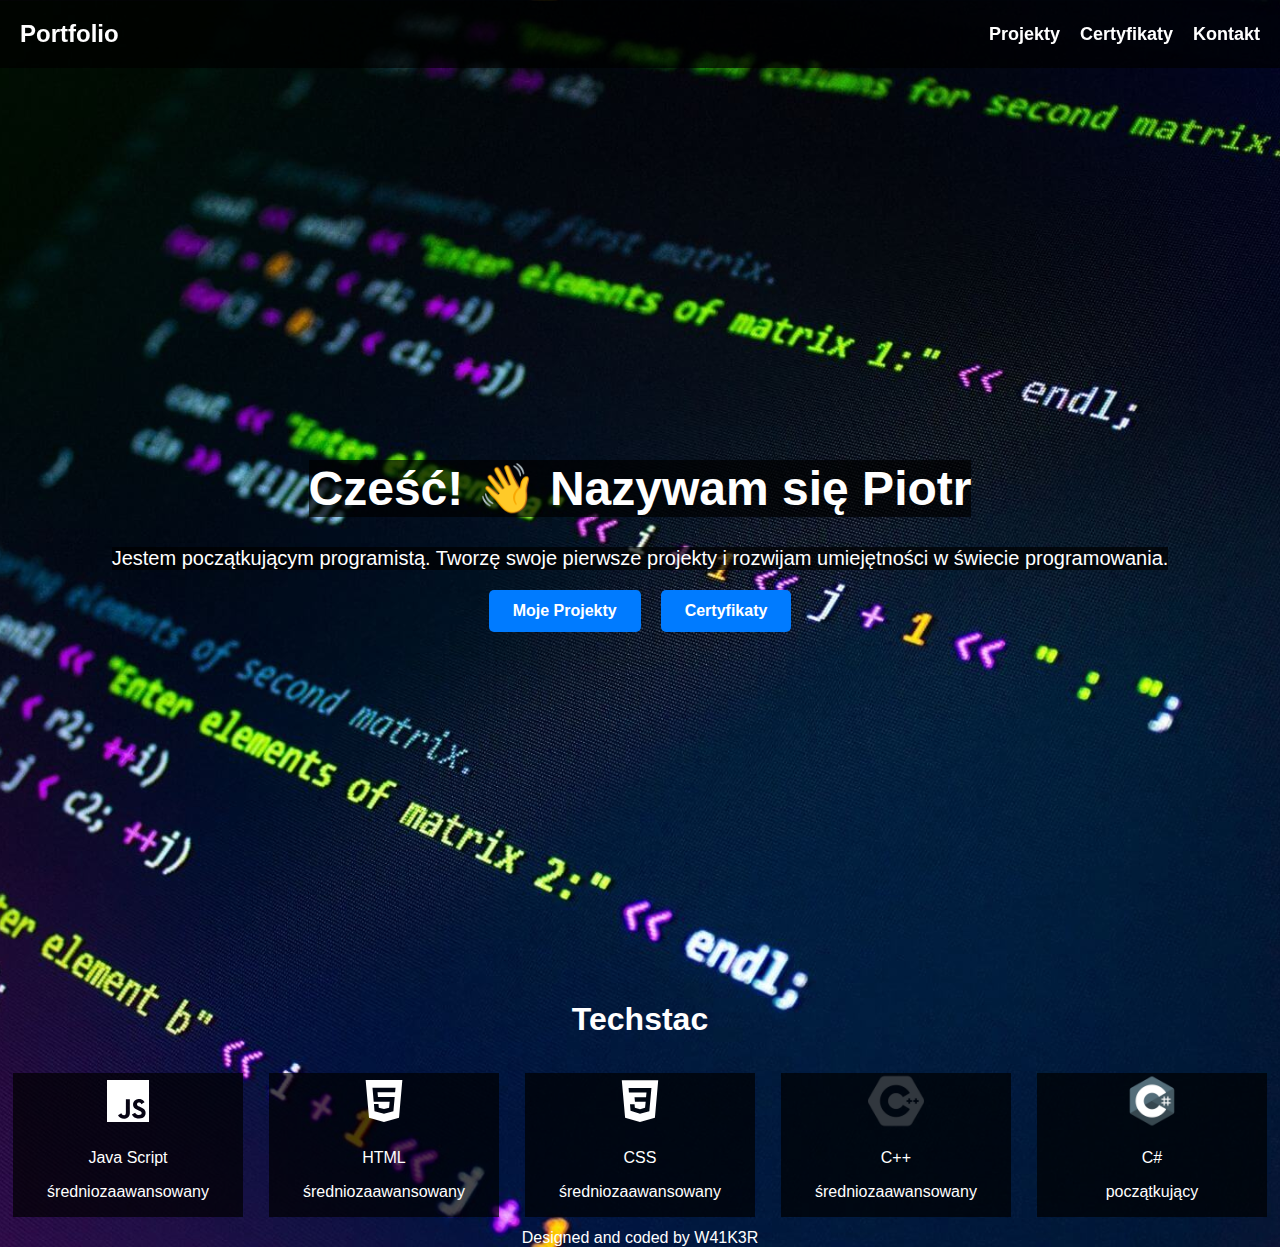
<file: index.html>
<!DOCTYPE html>
<html lang="pl">
<head>
    <meta charset="UTF-8">
    <meta name="viewport" content="width=device-width, initial-scale=1.0">
    <title>Portfolio</title>
    <link rel="stylesheet" href="style.css">
    <link rel="icon" type="image/x-icon" href="images/favicon.ico" sizes="256x228">
</head>
<body>
    <header>
        <a href="index.html"><h1>Portfolio</h1></a>
        <nav>
            <a href="projekty.html">Projekty</a>
            <a href="certyfikaty.html">Certyfikaty</a>
            <a href="kontakt.html">Kontakt</a>
        </nav>
    </header>
    
    <div class="hero">
        <h1>Cześć! 👋 Nazywam się Piotr </h1>
        <p>Jestem początkującym programistą. Tworzę swoje pierwsze projekty i rozwijam umiejętności w świecie programowania.</p>
        <div class="buttons">
            <a href="projekty.html" class="button">Moje Projekty</a>
            <a href="certyfikaty.html" class="button">Certyfikaty</a>
        </div>
    </div>


    <div id="techstac">
        <h1>Techstac</h1>
        <div>
            <svg stroke="currentColor" fill="currentColor" stroke-width="0" viewBox="0 0 24 24" class="mr-3 flex-shrink-0" height="56" width="56" xmlns="http://www.w3.org/2000/svg">
                <path d="M3 3h18v18H3V3zm16.525 
                13.707c-.131-.821-.666-1.511-2.252-2.155-.552-.259-1.165-.438-1.349-.854-.068-.248-.078-.382-.034-.529.113-.484.687-.629 1.137-.495.293.09.563.315.732.676.775-.507.775-.507 1.316-.844-.203-.314-.304-.451-.439-.586-.473-.528-1.103-.798-2.126-.775l-.528.067c-.507.124-.991.395-1.283.754-.855.968-.608 2.655.427 
                3.354 1.023.765 2.521.933 2.712 1.653.18.878-.652 1.159-1.475 1.058-.607-.136-.945-.439-1.316-1.002l-1.372.788c.157.359.337.517.607.832 1.305 1.316 4.568 1.249 5.153-.754.021-.067.18-.528.056-1.237l.034.049zm-6.737-5.434h-1.686c0 1.453-.007 2.898-.007 4.354 0 .924.047 1.772-.104 2.033-.247.517-.886.451-1.175.359-.297-.146-.448-.349-.623-.641-.047-.078-.082-.146-.095-.146l-1.368.844c.229.473.563.879.994 1.137.641.383 1.502.507 2.404.305.588-.17 1.095-.519 1.358-1.059.384-.697.302-1.553.299-2.509.008-1.541 0-3.083 0-4.635l.003-.042z"></path></svg>
            <br>
                <p>Java Script</p>
                <p>średniozaawansowany</p>
        </div>
        <div>
            <svg stroke="currentColor" fill="currentColor" stroke-width="0" viewBox="0 0 24 24" class="mr-3 flex-shrink-0" height="56" width="56" xmlns="http://www.w3.org/2000/svg"><path d="M4.136 3.012h15.729l-1.431 
                16.15-6.451 1.826-6.414-1.826-1.433-16.15zm5.266 7.302-.173-2.035 
                7.533.002.173-1.963-9.87-.002.522 5.998h6.835l-.243 2.566-2.179.602-2.214-.605-.141-1.58H7.691l.247 
                3.123L12 17.506l4.028-1.08.558-6.111H9.402v-.001z"></path></svg>
                <p>HTML</p>
                <p>średniozaawansowany</p>
        </div>
        <div>
            <svg stroke="currentColor" fill="currentColor" stroke-width="0" viewBox="0 0 24 24" class="mr-3 flex-shrink-0" height="56" width="56" xmlns="http://www.w3.org/2000/svg"><path d="M4.192 
                3.143h15.615l-1.42 16.034-6.404 1.812-6.369-1.813L4.192 3.143zM16.9 6.424l-9.8-.002.158 1.949 7.529.002-.189 2.02H9.66l.179 
                1.913h4.597l-.272 2.62-2.164.598-2.197-.603-.141-1.569h-1.94l.216 2.867L12 17.484l3.995-1.137.905-9.923z"></path></svg>
                <p>CSS</p>
                <p>średniozaawansowany</p>
        </div>
        <div>
            <img src="images/cpp.png" alt="cpp" id="cpp">
            <p>C++</p>
            <p>średniozaawansowany</p>
        </div>
        <div>
            <img src="images/c-sharp-logo.png" alt="csharlogo" id="csh">
            <p>C#</p>
            <p>początkujący</p>
        </div>

        <br>
        <footer>Designed and coded by W41K3R</footer>
        
    </div>
</body>
</html>
</file>
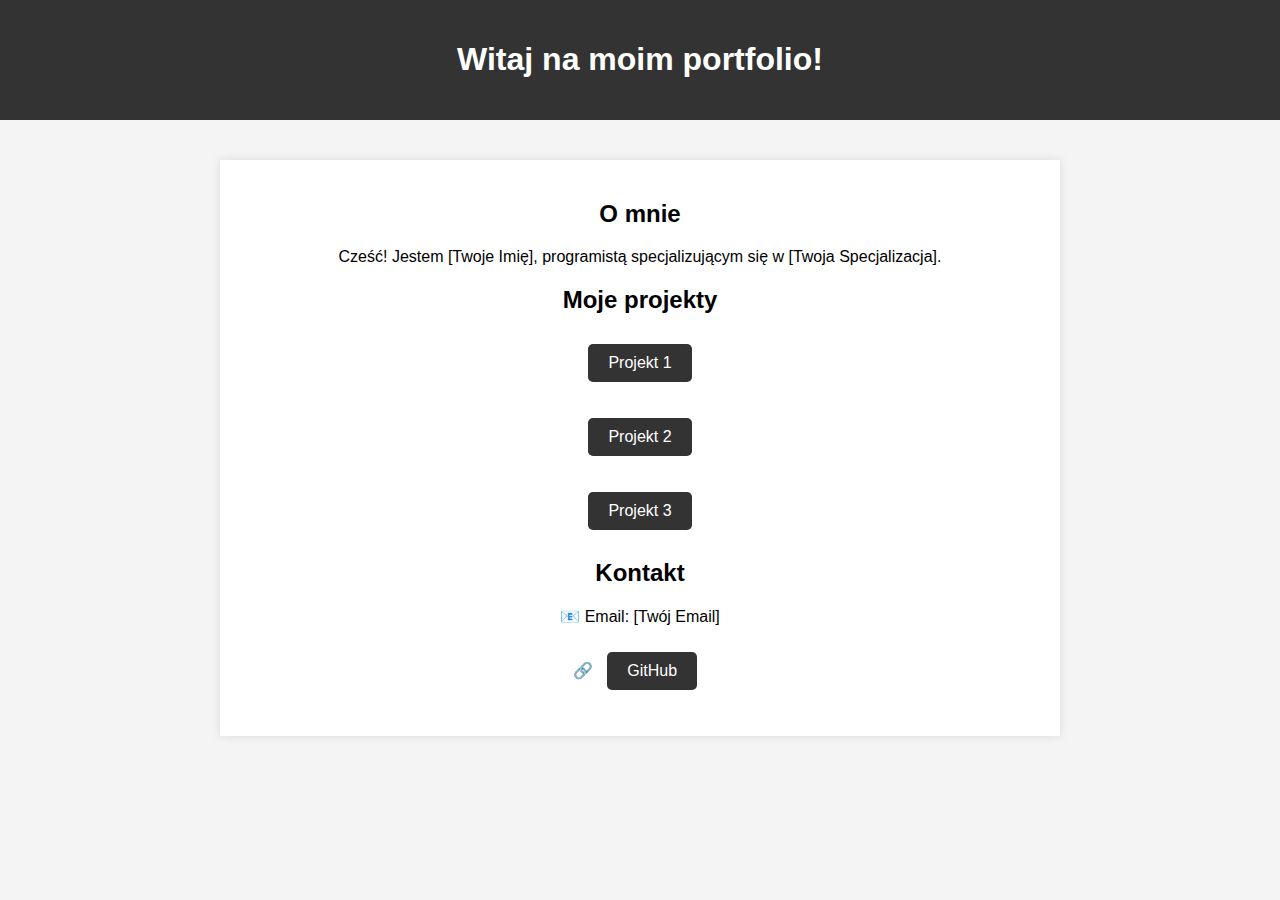
<file: .github/workflows/index.html>
<!DOCTYPE html>
<html lang="pl">
<head>
    <meta charset="UTF-8">
    <meta name="viewport" content="width=device-width, initial-scale=1.0">
    <title>Moje Portfolio</title>
    <style>
        body {
            font-family: Arial, sans-serif;
            margin: 0;
            padding: 0;
            text-align: center;
            background-color: #f4f4f4;
        }
        header {
            background-color: #333;
            color: white;
            padding: 20px;
        }
        .container {
            max-width: 800px;
            margin: 40px auto;
            padding: 20px;
            background: white;
            box-shadow: 0 0 10px rgba(0, 0, 0, 0.1);
        }
        .button {
            display: inline-block;
            margin: 10px;
            padding: 10px 20px;
            background: #333;
            color: white;
            text-decoration: none;
            border-radius: 5px;
        }
        .button:hover {
            background: #555;
        }
    </style>
</head>
<body>
    <header>
        <h1>Witaj na moim portfolio!</h1>
    </header>
    <div class="container">
        <h2>O mnie</h2>
        <p>Cześć! Jestem [Twoje Imię], programistą specjalizującym się w [Twoja Specjalizacja].</p>
        
        <h2>Moje projekty</h2>
        <p><a href="#" class="button">Projekt 1</a></p>
        <p><a href="#" class="button">Projekt 2</a></p>
        <p><a href="#" class="button">Projekt 3</a></p>
        
        <h2>Kontakt</h2>
        <p>📧 Email: [Twój Email]</p>
        <p>🔗 <a href="https://github.com/TWOJANAZWA" class="button">GitHub</a></p>
    </div>
</body>
</html>
</file>
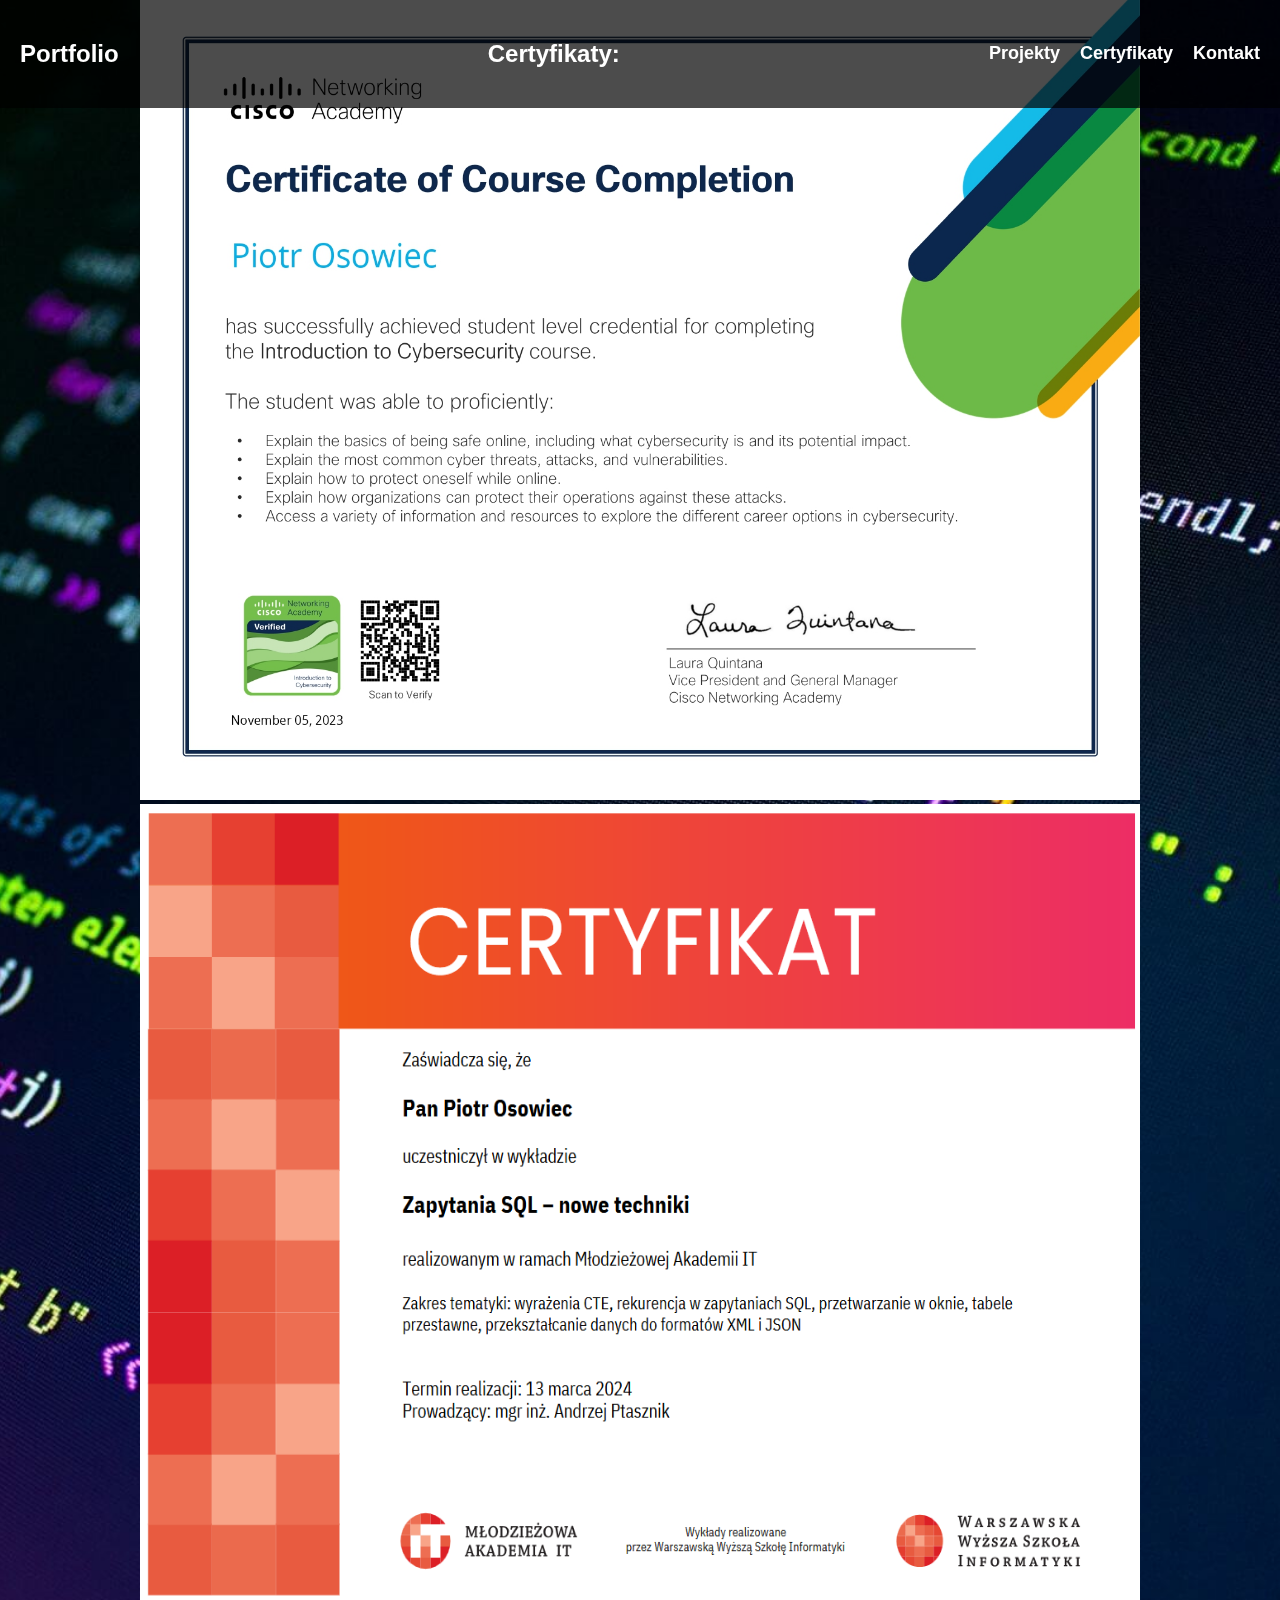
<file: certyfikaty.html>
<!DOCTYPE html>
<html lang="pl">
<head>
    <meta charset="UTF-8">
    <meta name="viewport" content="width=device-width, initial-scale=1.0">
    <title>Portfolio</title>
    <link rel="stylesheet" href="style.css">
    <link rel="icon" type="image/x-icon" href="images/favicon.ico" sizes="256x228">
</head>
<body>
    <header>
        <a href="index.html"><h1>Portfolio</h1></a>
        <h2>Certyfikaty:</h2>
        <nav>
            <a href="projekty.html">Projekty</a>
            <a href="certyfikaty.html">Certyfikaty</a>
            <a href="kontakt.html">Kontakt</a>
        </nav>
    </header>
    
    <main>
        
        <img src="images/cisco.jpg" alt="cisco">
        <img src="images/Cert_WWSI_SQL.png" alt="SQL_WWSI">
    </main>

</body>
</html>
</file>
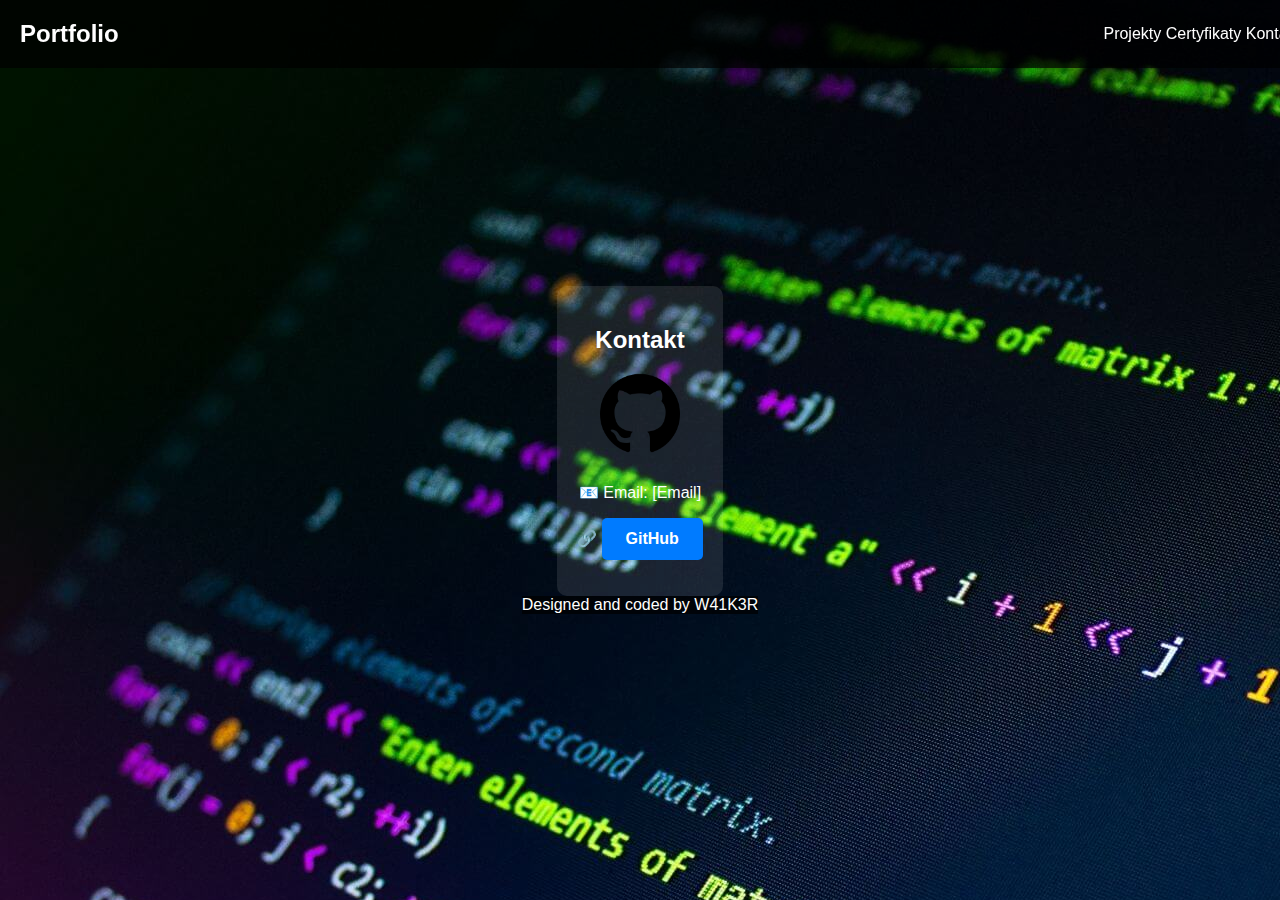
<file: kontakt.html>
<!DOCTYPE html>
<html lang="pl">
<head>
    <meta charset="UTF-8">
    <meta name="viewport" content="width=device-width, initial-scale=1.0">
    <title>Portfolio</title>
   <link rel="stylesheet" href="styleK.css">
   <link rel="icon" type="image/x-icon" href="images/favicon.ico" sizes="256x228">
</head>
<body>
    <header>
        <a href="index.html"><h1>Portfolio</h1></a>
        
        <nav>
            <a href="projekty.html">Projekty</a>
            <a href="certyfikaty.html">Certyfikaty</a>
            <a href="kontakt.html">Kontakt</a>
        </nav>
    </header>
    
    <div class="contact">
        <h2>Kontakt</h2>
        <img src="images/gitlogo.png" alt="GitHub Logo">
        <p>📧 Email: [Email]</p>
        <p>🔗 <a href="https://github.com/w41k3r07" class="button">GitHub</a></p>
    </div>
    <footer>Designed and coded by W41K3R</footer>
</body>
</html>
</file>
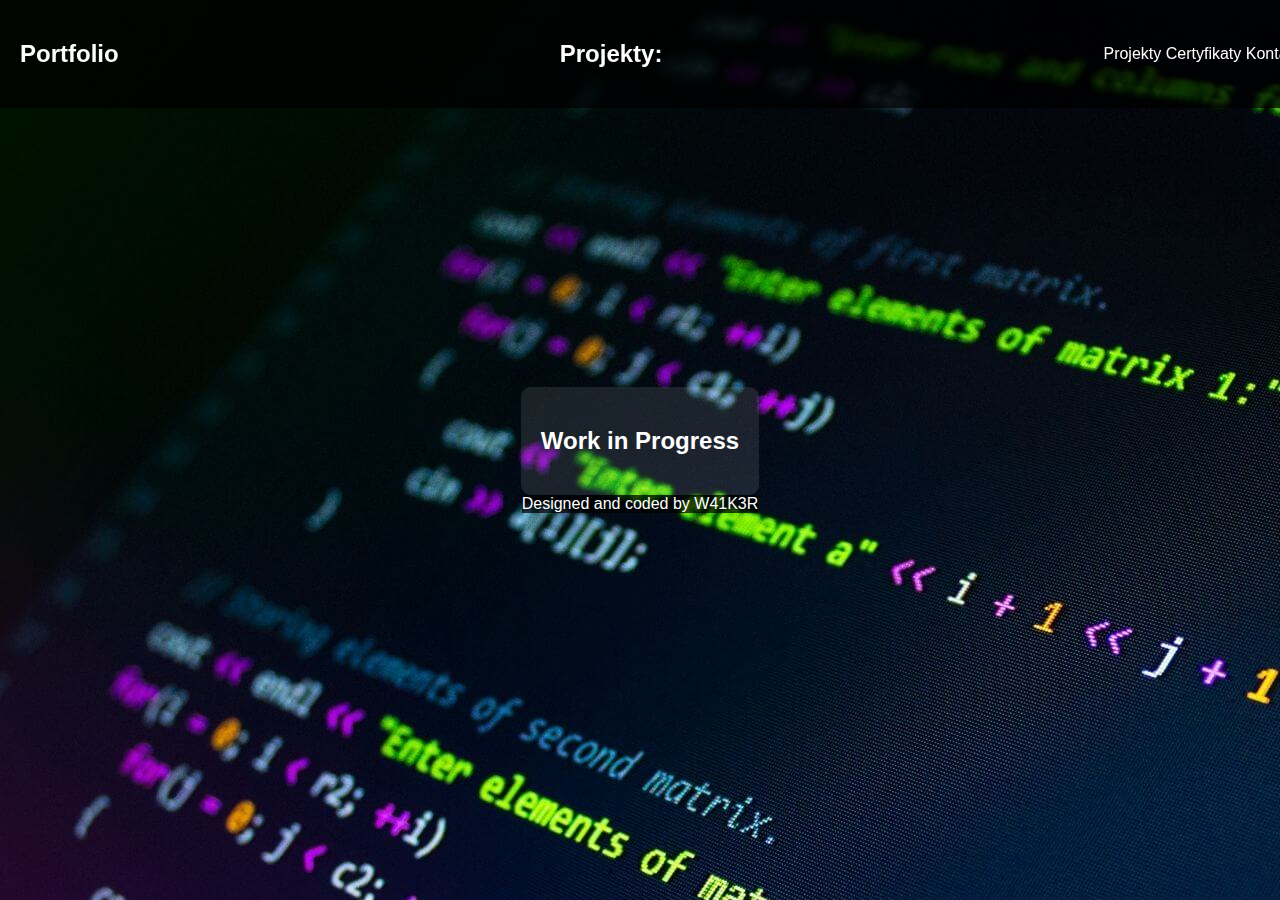
<file: projekty.html>
<!DOCTYPE html>
<html lang="pl">
<head>
    <meta charset="UTF-8">
    <meta name="viewport" content="width=device-width, initial-scale=1.0">
    <title>Portfolio</title>
    <link rel="stylesheet" href="styleK.css">
</head>
<body>
    <header>
        <a href="index.html"><h1>Portfolio</h1></a>
        <h2>Projekty:</h2>
        <nav>
            <a href="projekty.html">Projekty</a>
            <a href="certyfikaty.html">Certyfikaty</a>
            <a href="kontakt.html">Kontakt</a>
        </nav>
    </header>
    
    <div class="contact">
        <h2>Work in Progress</h2>
        
    </div>
    <footer>Designed and coded by W41K3R</footer>
</body>
</html>
</file>
<file: style.css>
body {
            font-family: Arial, sans-serif;
            margin: 0;
            padding: 0;
            background-image: url("images/jazyki.jpg"); 
            background-size: cover; 
            background-position: center;
            color: white;
            text-align: center;
        }
        header {
            padding: 20px;
            position: fixed;
            width: 100%;
            top: 0;
            left: 0;
            display: flex;
            justify-content: space-between; 
            align-items: center;
            background-color: rgba(0, 0, 0, 0.7); 
            z-index: 100;
        }
        header a {
            text-decoration: none;
            color: white;
        }
        
        header a h1 {
            margin: 0;
            font-size: 24px;
            transition: color 0.3s;
        }
        
        header a:hover h1 {
            color: #00aaff;
        }
        #techstac div{
            float: inline-start;
            margin: 1%;
            background-color: rgba(0, 0, 0, 0.7); 
            width: 18%;
        }
       

        #cpp,#csh,#git{
            height: 56px;
            width: 56px;
        }
    
        nav {
            margin-right: 40px;
            display: flex;
            gap: 20px; 
        }
        nav a {
            color: white;
            text-decoration: none;
            font-size: 18px;
            font-weight: bold;
            transition: 0.3s;
        }
        nav a:hover {
            text-decoration: underline;
            color: #00aaff;
        }
        .hero {
            display: flex;
            flex-direction: column;
            justify-content: center;
            align-items: center;
            height: 100vh;
            padding-top: 80px; /* Zwiększa przestrzeń, aby nie zakrywało nagłówka */
        }
        .hero h1 {
            font-size: 48px;
            margin-bottom: 10px;
            background-color: rgba(0, 0, 0, 0.7);
        }
        .hero p {
            font-size: 20px;
            margin-bottom: 20px;
            background-color: rgba(0, 0, 0, 0.7);
        }
        .buttons {
            display: flex;
            gap: 20px;
        }
        .button {
            display: inline-block;
            padding: 12px 24px;
            background: #007BFF;
            color: white;
            text-decoration: none;
            border-radius: 5px;
            font-weight: bold;
            transition: 0.3s;
        }
        .button:hover {
            background: #0056b3;
        }
         main.certificates {
            margin-top: 120px; /* Zapewnia odstęp od nagłówka */
            padding: 20px;
        }
        .certificate-gallery {
            display: flex;
            flex-direction: column;
            align-items: center;
            gap: 20px;
        }
        .certificate-gallery img {
            width: 80%;
            max-width: 800px;
            height: auto;
            border-radius: 10px;
            box-shadow: 0px 4px 8px rgba(0, 0, 0, 0.5);
        }
        img{
            width: 1000px ;
            height: 800px ;
        }
        .projects {
            display: flex;
            flex-direction: column;
            align-items: center;
            width: 80%;
            max-width: 900px;
            background-color: rgba(0, 0, 0, 0.8);
            padding: 20px;
            border-radius: 10px;
            box-shadow: 0px 4px 8px rgba(0, 0, 0, 0.5);
            margin-bottom: 40px;
        }
        
        .projects h2 {
            text-align: center;
            font-size: 24px;
            margin-bottom: 10px;
        }
        
        .projects img {
            width: 100%;
            max-width: 600px;
            height: auto;
            border-radius: 10px;
            box-shadow: 0px 4px 8px rgba(0, 0, 0, 0.5);
        }
        
        .projects p {
            width: 100%;
            max-width: 600px;
            text-align: justify;
            padding: 10px;
            border-radius: 10px;
            background-color: rgba(255, 255, 255, 0.1);
        }
        
        /* Zmiany w układzie kontenera projektów */
        .projects-h {
            margin-top: 110px;
            display: flex;
            flex-direction: column;
            align-items: center;
            gap: 20px;
            width: 100%;
            padding: 20px;
        }
</file>
<file: styleK.css>
body {
    font-family: Arial, sans-serif;
    margin: 0;
    padding: 0;
    background: url("images/jazyki.jpg");
    color: white;
    text-align: center;
    display: flex;
    flex-direction: column;
    align-items: center;
    justify-content: center;
    height: 100vh;
}
footer{
    background-color: rgba(0, 0, 0, 0.7);
}
header {
    padding: 20px;
    position: fixed;
    width: 100%;
    top: 0;
    left: 0;
    display: flex;
    justify-content: space-between; 
    align-items: center;
    background-color: rgba(0, 0, 0, 0.7); 
    z-index: 100;
}
header a {
    text-decoration: none;
    color: white;
}

header a h1 {
    margin: 0;
    font-size: 24px;
    transition: color 0.3s;
}

header a:hover h1 {
    color: #00aaff;
}
.contact {
    background: rgba(255, 255, 255, 0.1);
    padding: 20px;
    border-radius: 10px;
}
.contact img {
    width: 80px;
    height: auto;
    margin-bottom: 10px;
}
.button {
    display: inline-block;
    padding: 12px 24px;
    background: #007BFF;
    color: white;
    text-decoration: none;
    border-radius: 5px;
    font-weight: bold;
    transition: 0.3s;
}
.button:hover {
    background: #0056b3;
}
#cpp,#csh,#git{
    height: 56px;
    width: 56px;
}
</file>
